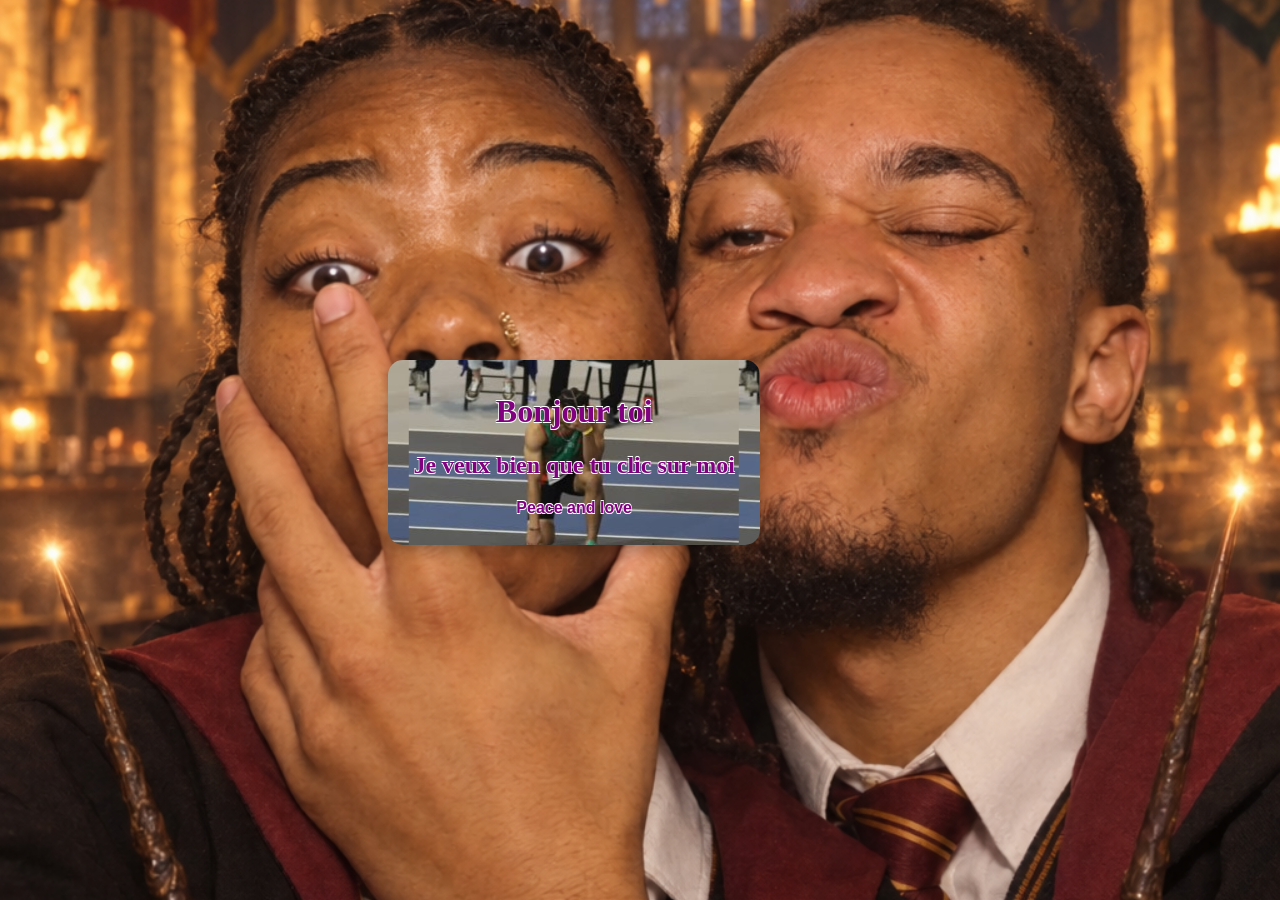
<file: index.html>
<!DOCTYPE html>

<html>

   <head>
   <meta charset="utf-8" />
   <title>TP3</title>
   <meta name="Description" content="TP3" />
      <meta name="viewport" content="width=device-width, initial-scale=1.0">
   </head>

         <style>
   button{
      background-image: url(rapha.pics.jpg);
      color: purple;
      background-position: center;
      border: 3px solid #d4af37;
      box-shadow: 0 0 10px #d4af37;
      
   }

  body {
        font-family: Georgia, serif;
     }

body {
   background-image: url('pics.nous.harry.png');
   background-position: center;
background-size: cover;
    background-position: 50% 30%;
    background-repeat: no-repeat;
}

 .flash {
        position: fixed;
        top: 0;
        left: 0;
        width: 100%;
        height: 100%;
        background: white;
        z-index: 9999;
        pointer-events: none;

        animation: flash 0.8s ease-out forwards;
    }

    @keyframes flash {
        0% {
            opacity: 1;
        }

        30% {
            opacity: 0;
        }

        45% {
            opacity: 0.8;
        }

        100% {
            opacity: 0;
        }
    }

    button {
    padding: 12px 25px;
    border: none;
    border-radius: 12px;
    font-size: 16px;
    font-weight: bold;

    cursor: pointer;

    box-shadow: 0 5px 15px rgba(0, 0, 0, 0.3);

    transition: 0.3s ease;
}

button:hover {
    transform: translateY(-3px);
    box-shadow: 0 8px 20px rgba(0, 0, 0, 0.4);
}

button:active {
    transform: scale(0.95);
}

    button{
      position: absolute;
      top: 40%;
      left: 28%;
      transform: translate(30px);
      text-align: center;
    }

    h{
      color: purple;
    }
    p, h1, h2{
        color: purple;!important;
        text-shadow:
            -0.5px -1px 0 white,
             0.5px -1px 0 white,
            -0.5px  1px 0 white,
             0.5px  1px 0 white !important;
    }

         </style>

<body>

  <center>

            <a href="love.html">
   <button class="button" style="border-radius: 15px;">

   <p><h1 style="font-family: Georgia,serif;"><b>Bonjour toi</b></h1></p>
    <p style="color: darkviolet;"><h2 style="font-family: Georgia,serif;"><b>Je veux bien que tu clic sur moi</b></h2></p>
    <p>Peace and love</p>

   </button>
           </a>

</center>
</body>
</file>
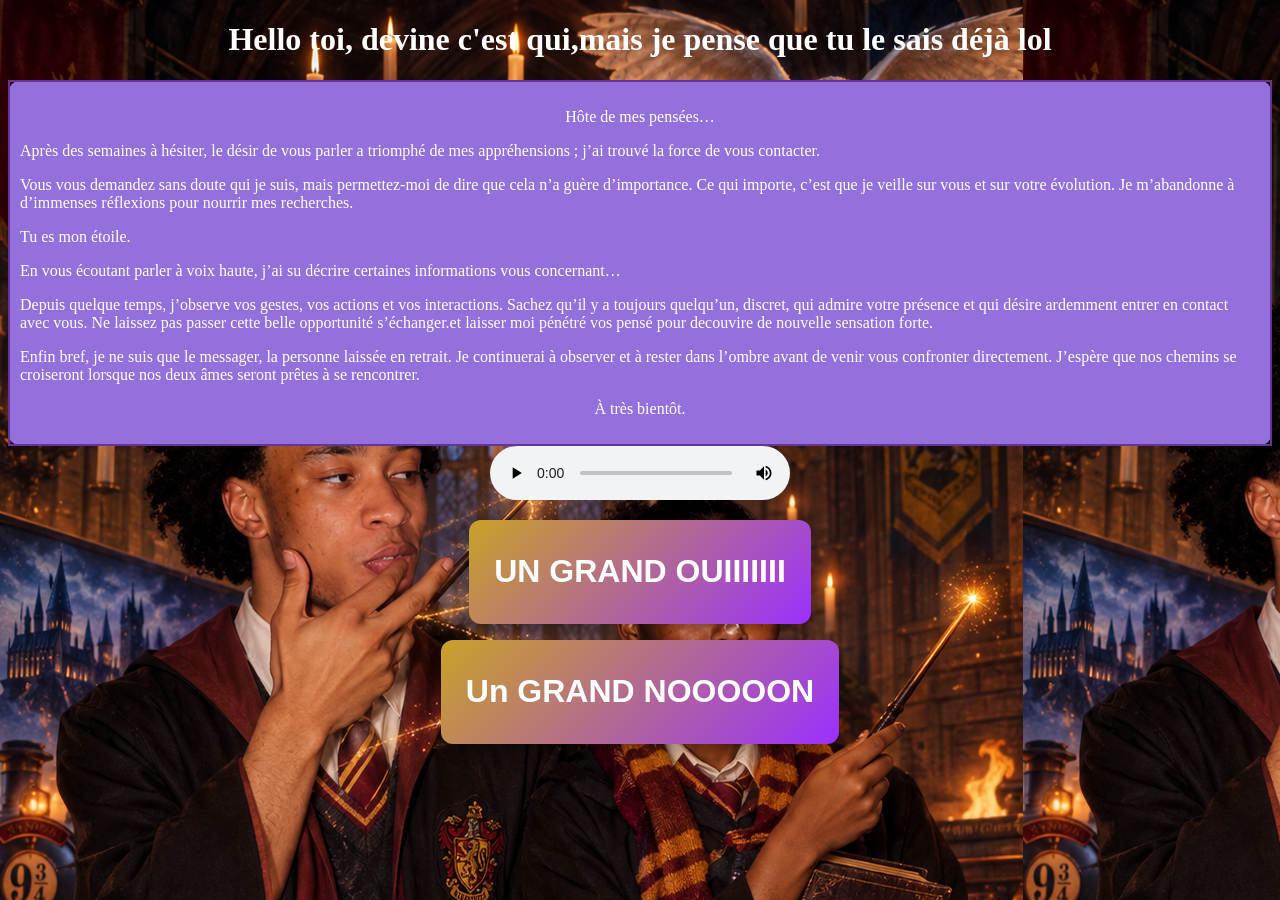
<file: love.html>
<!DOCTYPE html>

   <html lang="fr">
<head>
      <meta charset="utf-8" />
      <title>The Wacther </title>
      <meta name="Description" content="i see " />
      <link rel="stylesheet"type="texte/css" href= "style.css">
   <meta name="viewport" content="width=device-width, initial-scale=1.0">

<style>

   h1{
      color: white;
   }
   body {
      background-image: url(pics.we.png);
   }

   p{
        color: white;!important;
       
      }
   }

   .btn-yes {
    background: linear-gradient(135deg, #28a745, #5dd879);
}

.btn-no {
    background: linear-gradient(135deg, #dc3545, #ff6b6b);
}

button {
    padding: 12px 25px;
    border: none;
    border-radius: 12px;

    background: linear-gradient(135deg, #C9A227, #9b30ff);
    color: white;

    font-size: 16px;
    font-weight: bold;

    cursor: pointer;

    box-shadow: 0 5px 15px rgba(0, 0, 0, 0.3);

    transition: 0.3s ease;
}

button:hover {
    transform: translateY(-3px);
    box-shadow: 0 8px 20px rgba(0, 0, 0, 0.4);
}

button:active {
    transform: scale(0.95);
}
   table{
      border-collapse: collapse;
      table-layout: fixed;
      border-radius: 10px; 
   }

   table td, table th{
      border: 2px solid black;
      padding: 10px;
      border-color: rebeccapurple;
      border-radius:10px; 
   }
   td{
     background-color: mediumpurple;
     border-radius: 10px;
   }

</style>
</head>

<body>
   <center><h1><b>Hello toi, devine c'est qui,mais je pense que tu le sais déjà lol  </b></h1>

      <table>
         <tr>
            <td>
                 <center><p>Hôte de mes pensées…</p> </center>

                 <p>Après des semaines à hésiter, le désir de vous parler a triomphé de mes appréhensions ; j’ai trouvé la force de vous contacter.</p>

                  <p> Vous vous demandez sans doute qui je suis, mais permettez-moi de dire que cela n’a guère d’importance. Ce qui importe, c’est que je veille sur vous et sur votre évolution. Je m’abandonne à d’immenses réflexions pour nourrir mes recherches.</p>
                  <p>Tu es mon étoile.</p>

                  <p>En vous écoutant parler à voix haute, j’ai su décrire certaines informations vous concernant…<p>

                     <p>Depuis quelque temps, j’observe vos gestes, vos actions et vos interactions. Sachez qu’il y a toujours quelqu’un, discret, qui admire votre présence et qui désire ardemment entrer en contact avec vous. Ne laissez pas passer cette belle opportunité s’échanger.et laisser moi pénétré vos pensé pour decouvire de nouvelle sensation forte.</p>

                     <p>Enfin bref, je ne suis que le messager, la personne laissée en retrait. Je continuerai à observer et à rester dans l’ombre avant de venir vous confronter directement. J’espère que nos chemins se croiseront lorsque nos deux âmes seront prêtes à se rencontrer.<p>

                     <center><p>À très bientôt.</p></center>
              </td>
         </tr>
 
               </table>

      <audio controls>
         <source src="audio1.ogg" type="video/MP4">
      </audio>

               <p><center><a href="page4.html"><button class="button" id="yes"><h1>UN GRAND OUIIIIIII</h1>
               </button>
               </center></p>
                  <p><center><a href="Photo de doigt d'honneur">
                     <a href="page3.html"><button class="button"id="no" onclick="dodge()"><h1>Un GRAND NOOOOON</h1></button></a></center></p>
         </center>

</script>

<script src="script.js"></script>

</body>
</html>
</file>
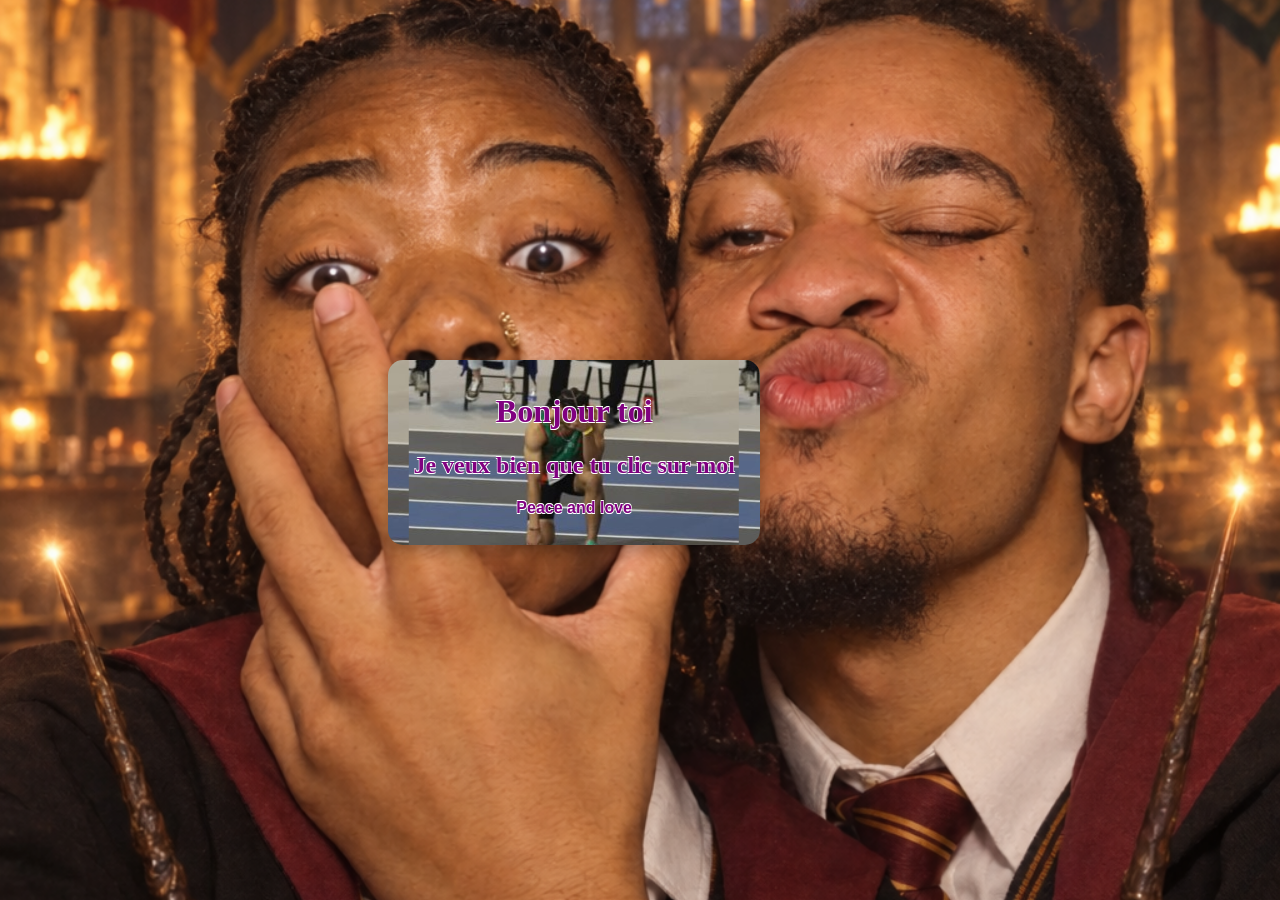
<file: page2.html>
<!DOCTYPE html>

<html>

   <head>
   <meta charset="utf-8" />
   <title>TP3</title>
   <meta name="Description" content="TP3" />
   </head>

         <style>
   button{
      background-image: url(rapha.pics.jpg);
      color: purple;
      background-position: center;
      border: 3px solid #d4af37;
      box-shadow: 0 0 10px #d4af37;
      
   }

  body {
        font-family: Georgia, serif;
     }

body {
   background-image: url('pics.nous.harry.png');
   background-position: center;
background-size: cover;
    background-position: 50% 30%;
    background-repeat: no-repeat;
}

 .flash {
        position: fixed;
        top: 0;
        left: 0;
        width: 100%;
        height: 100%;
        background: white;
        z-index: 9999;
        pointer-events: none;

        animation: flash 0.8s ease-out forwards;
    }

    @keyframes flash {
        0% {
            opacity: 1;
        }

        30% {
            opacity: 0;
        }

        45% {
            opacity: 0.8;
        }

        100% {
            opacity: 0;
        }
    }

    button {
    padding: 12px 25px;
    border: none;
    border-radius: 12px;
    font-size: 16px;
    font-weight: bold;

    cursor: pointer;

    box-shadow: 0 5px 15px rgba(0, 0, 0, 0.3);

    transition: 0.3s ease;
}

button:hover {
    transform: translateY(-3px);
    box-shadow: 0 8px 20px rgba(0, 0, 0, 0.4);
}

button:active {
    transform: scale(0.95);
}

    button{
      position: absolute;
      top: 40%;
      left: 28%;
      transform: translate(30px);
      text-align: center;
    }

    h{
      color: purple;
    }
    p, h1, h2{
        color: purple;!important;
        text-shadow:
            -0.5px -1px 0 white,
             0.5px -1px 0 white,
            -0.5px  1px 0 white,
             0.5px  1px 0 white !important;
    }

         </style>

<body>

  <center>

            <a href="love.html">
   <button class="button" style="border-radius: 15px;">

   <p><h1 style="font-family: Georgia,serif;"><b>Bonjour toi</b></h1></p>
    <p style="color: darkviolet;"><h2 style="font-family: Georgia,serif;"><b>Je veux bien que tu clic sur moi</b></h2></p>
    <p>Peace and love</p>

   </button>
           </a>

</center>
</body>
</file>
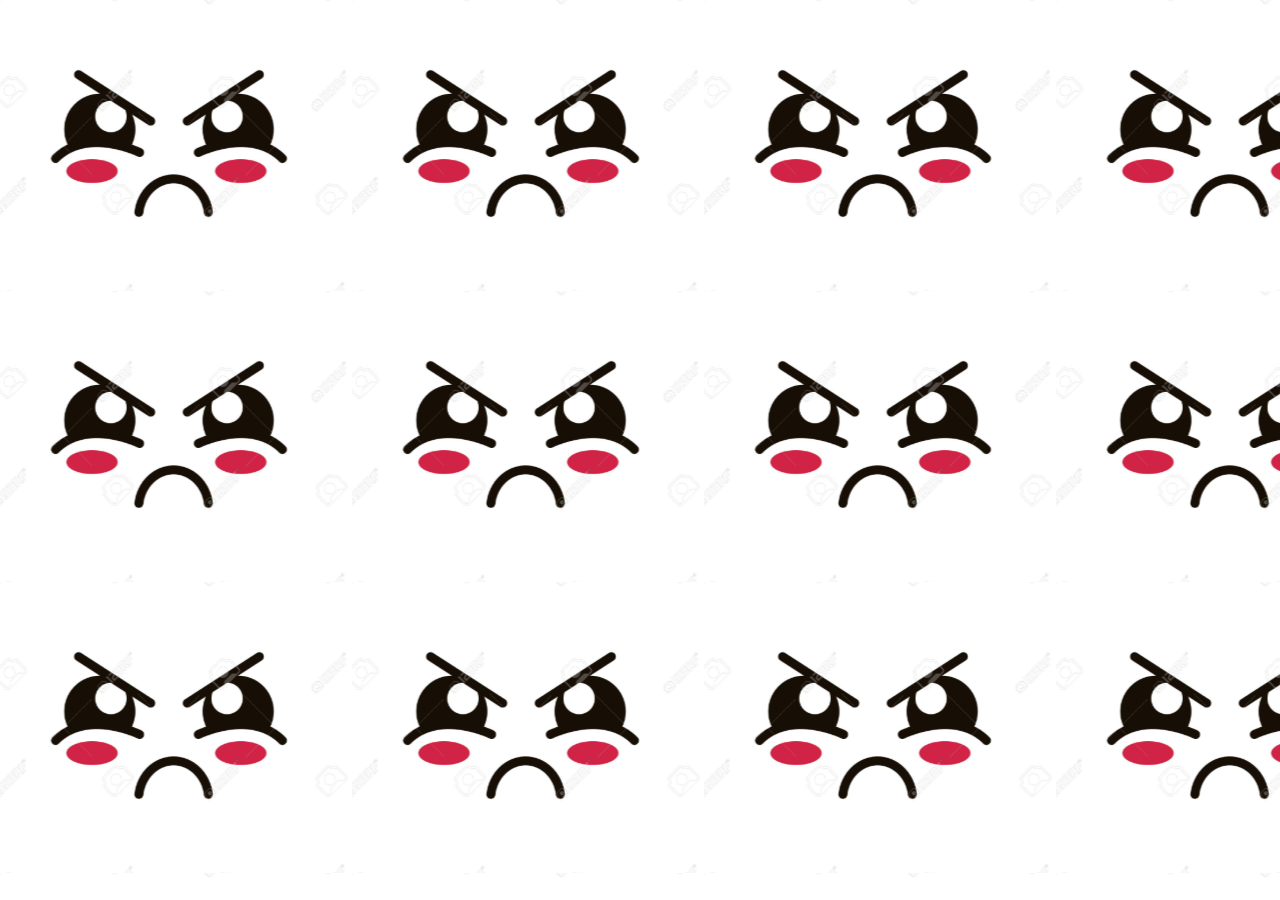
<file: page3.html>
<!DOCTYPE html>

<html>

   <head>
   <meta charset="utf-8" />
   <title>TP3</title>
   <meta name="Description" content="TP3" />
      <meta name="viewport" content="width=device-width, initial-scale=1.0">
   </head>

         <style>
            body{
               background-image: url(kawai.faché.png);
            }
         </style>

<body>
</body>

</html>
</file>
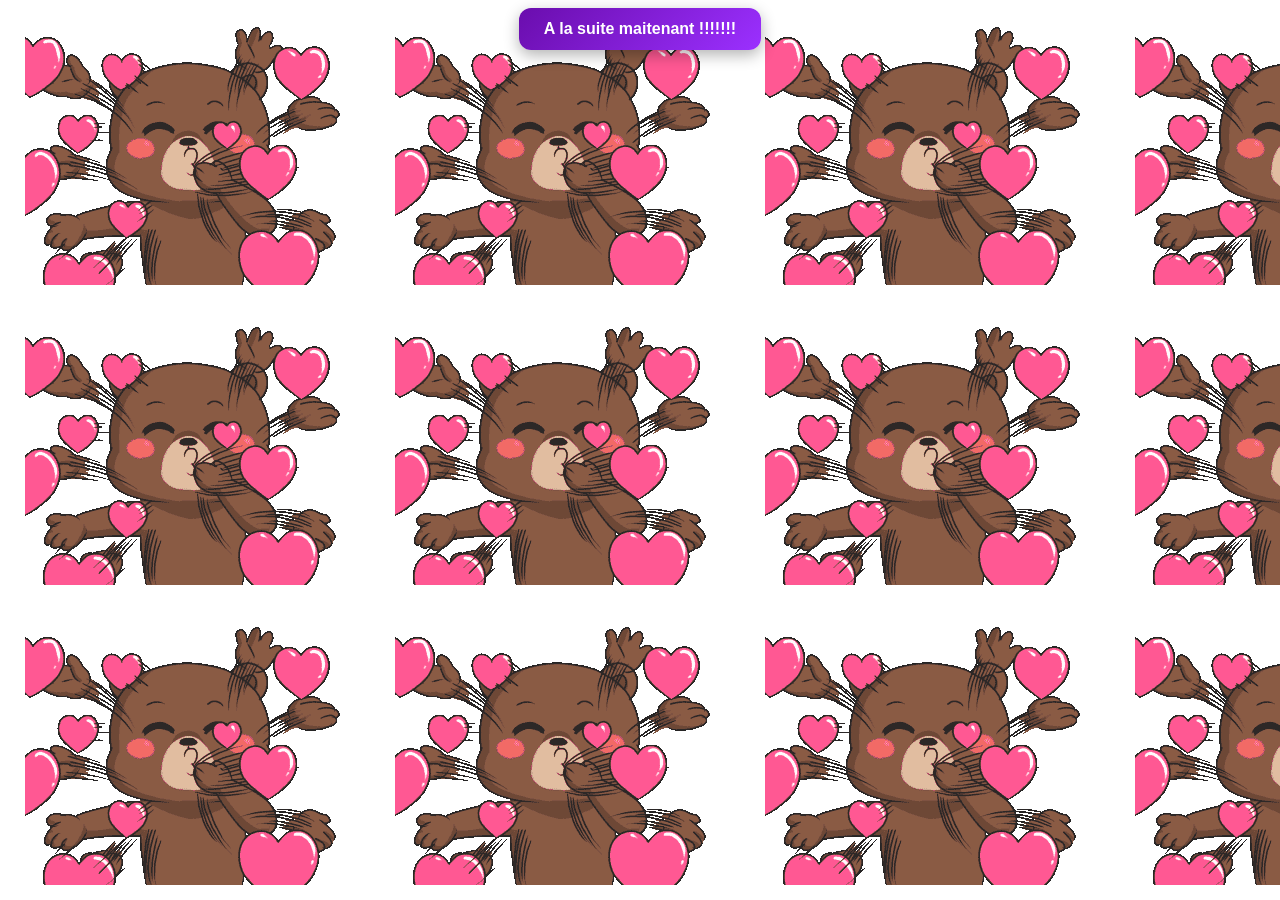
<file: page4.html>
<!DOCTYPE html>

<html>

   <head>
   <meta charset="utf-8" />
   <title>TP3</title>
   <meta name="Description" content="TP3" />
      <meta name="viewport" content="width=device-width, initial-scale=1.0">
   </head>

         <style>
            body{
               background-image: url(kawai.hereux.gif);

            }
            button {
    padding: 12px 25px;
    border: none;
    border-radius: 12px;

    background: linear-gradient(135deg, #6a0dad, #9b30ff);
    color: white;

    font-size: 16px;
    font-weight: bold;

    cursor: pointer;

    box-shadow: 0 5px 15px rgba(0, 0, 0, 0.3);

    transition: 0.3s ease;
}

button:hover {
    transform: translateY(-3px);
    box-shadow: 0 8px 20px rgba(0, 0, 0, 0.4);
}

button:active {
    transform: scale(0.95);
}
         </style>

<body>
   <center>
   <a href="page5.html"><button class="button">A la suite maitenant !!!!!!!</button></a>
</body>
</center>

</html>
</file>
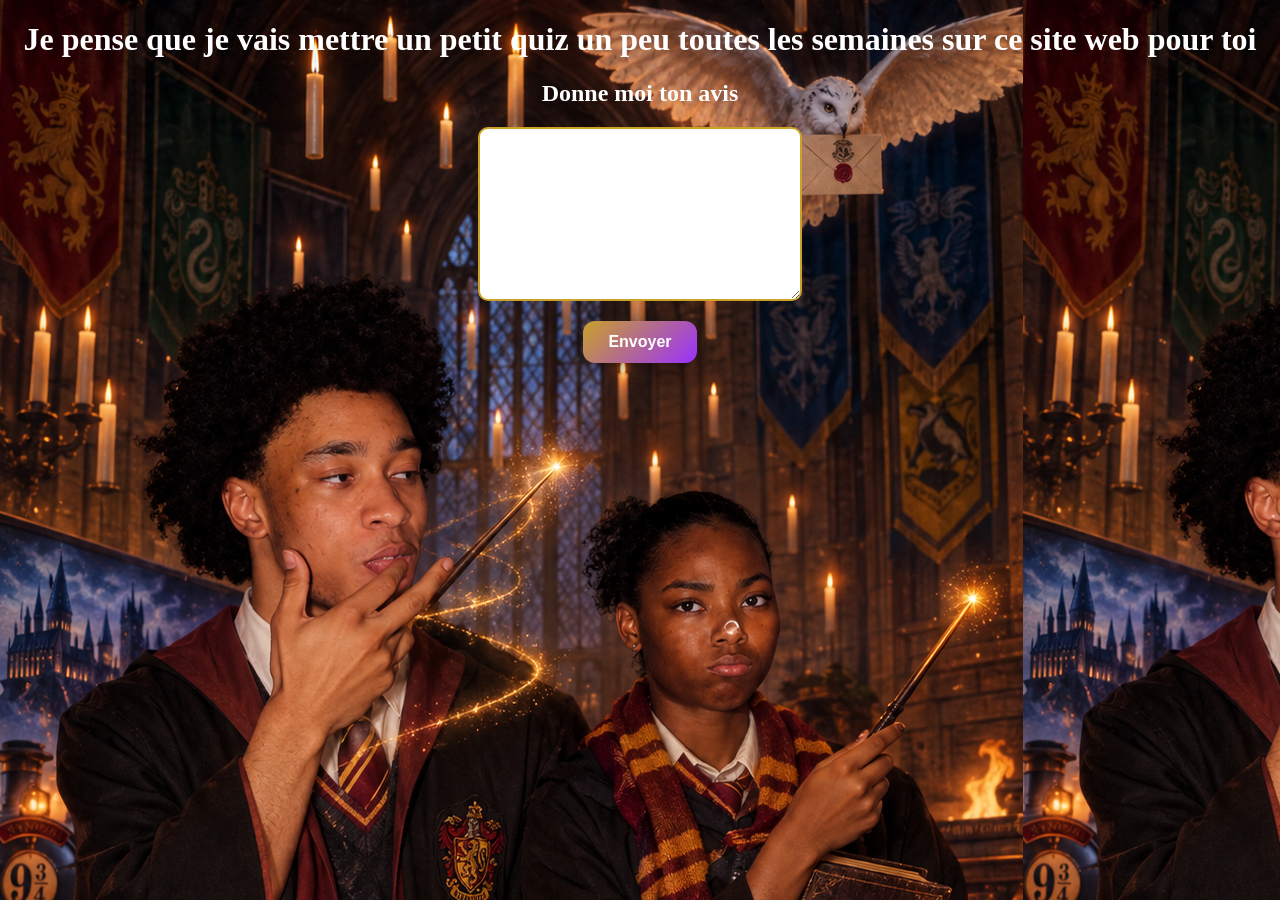
<file: page5.html>
<!DOCTYPE html>

<html>

   <head>
   <meta charset="utf-8" />
   <title>TP3</title>
   <meta name="Description" content="TP3" />
      <meta name="viewport" content="width=device-width, initial-scale=1.0">
      <link href='https://fonts.googleapis.com/css?family=Creepster' rel='stylesheet' type='text/css'><link rel="stylesheet" href="https://public.codepenassets.com/css/normalize-5.0.0.min.css">
<link rel="stylesheet" href="./style.css">
   </head>

         <style>
             button {
    padding: 12px 25px;
    border: none;
    border-radius: 12px;

    background: linear-gradient(135deg, #C9A227, #9b30ff);
    color: white;

    font-size: 16px;
    font-weight: bold;

    cursor: pointer;

    box-shadow: 0 5px 15px rgba(0, 0, 0, 0.3);

    transition: 0.3s ease;
}

button:hover {
    transform: translateY(-3px);
    box-shadow: 0 8px 20px rgba(0, 0, 0, 0.4);
}

button:active {
    transform: scale(0.95);
}
           body{
            background-image: url(pics.we.png);
           }
           h1,h2{
            color: white;
           }
         </style>

<body>
   <center>
         <h1>Je pense que je vais mettre un petit quiz un peu toutes les semaines sur ce site web pour toi</h1>
         <h2>Donne moi ton avis</h2>

      <textarea placeholder="Écris ton texte ici ou sinon tu me suce" style="
          width: 300px;
          height: 150px;
          padding: 10px;
          border-radius: 10px;
          border: 2px solid #C9A227;
          font-size: 16px;"> 
       </textarea>

  <a href="page6.html"><p> <button class="button">Envoyer</button> </p></a>
<p>
      <div class="bat"></div>
   </p>
      </center>
</body>

</html>
</file>
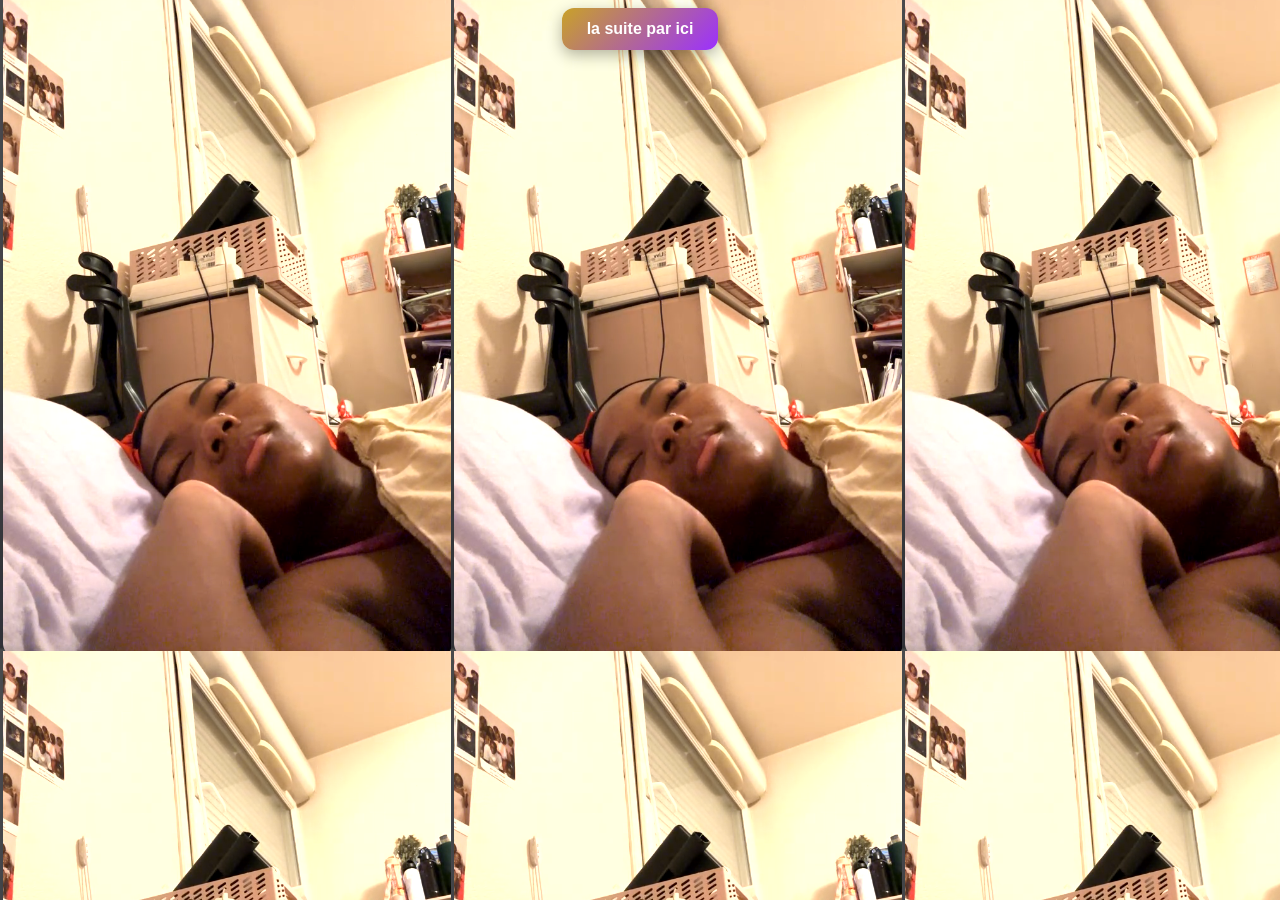
<file: page6.html>
<!DOCTYPE html>

<html>

   <head>
   <meta charset="utf-8" />
   <title>TP3</title>
   <meta name="Description" content="TP3" />
      <meta name="viewport" content="width=device-width, initial-scale=1.0">
   </head>

         <style>
            body{
               background-image: url(dodo.well.png);
            }
                         button {
    padding: 12px 25px;
    border: none;
    border-radius: 12px;

    background: linear-gradient(135deg, #C9A227, #9b30ff);
    color: white;

    font-size: 16px;
    font-weight: bold;

    cursor: pointer;

    box-shadow: 0 5px 15px rgba(0, 0, 0, 0.3);

    transition: 0.3s ease;
}
         </style>
<a href="https://www.instagram.com/ruplemy/">
<body>

      <a href="page7.html">
      <center><button class="button">la suite par ici</button></center>
   </a>
    <div>
      <canvas id="testCanvas" width="550" height="500"></canvas>
    </div>
    <a href="https://createjs.com/" target="_blank"><div class="logo white"></div></a>
   
</body>
   
<script
  src="https://code.jquery.com/jquery-3.1.1.slim.min.js"
  integrity="sha256-/SIrNqv8h6QGKDuNoLGA4iret+kyesCkHGzVUUV0shc="
  crossorigin="anonymous"></script>
  <script src="https://code.createjs.com/1.0.0/easeljs.min.js"></script>
  <script src="https://s3-us-west-2.amazonaws.com/s.cdpn.io/1524180/codepen-template-1.0.js"></script>
  <script src="script.js"></script>

</a>
</html>
</file>
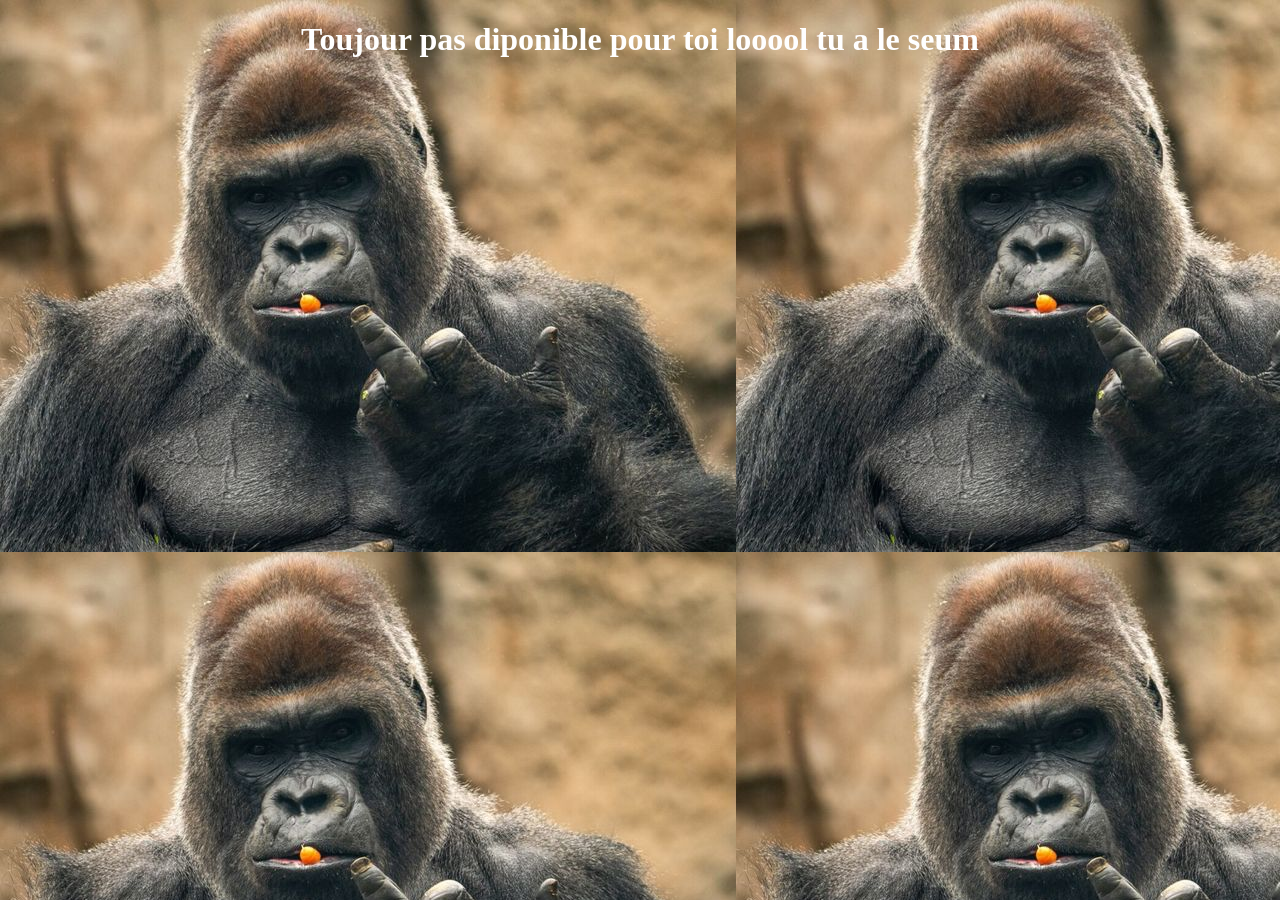
<file: page7.html>
<!DOCTYPE html>

<html>

   <head>
   <meta charset="utf-8" />
   <title>TP3</title>
   <meta name="Description" content="TP3" />
   <meta name="viewport" content="width=device-width, initial-scale=1.0">
   </head>

<style>
      body {
         background-image: url(gorrille.jpg);
      }
   h1{
      color: white;
   }
</style>

<body>
   
   <center><b><h1>Toujour pas diponible pour toi looool tu a le seum</h1></b></center>


</body>
</html>
</file>
<file: style.css>
table td, table th{
      border: 2px solid black;
      padding: 10px;
      border-color: rebeccapurple;
      border-radius: 10px;
   }
   td{
     background-color: mediumpurple;
   }
   body{
      background-image: "photo de nous a mettre";
         }  
body {
   background-color: mediumpurplel;
}
</file>
